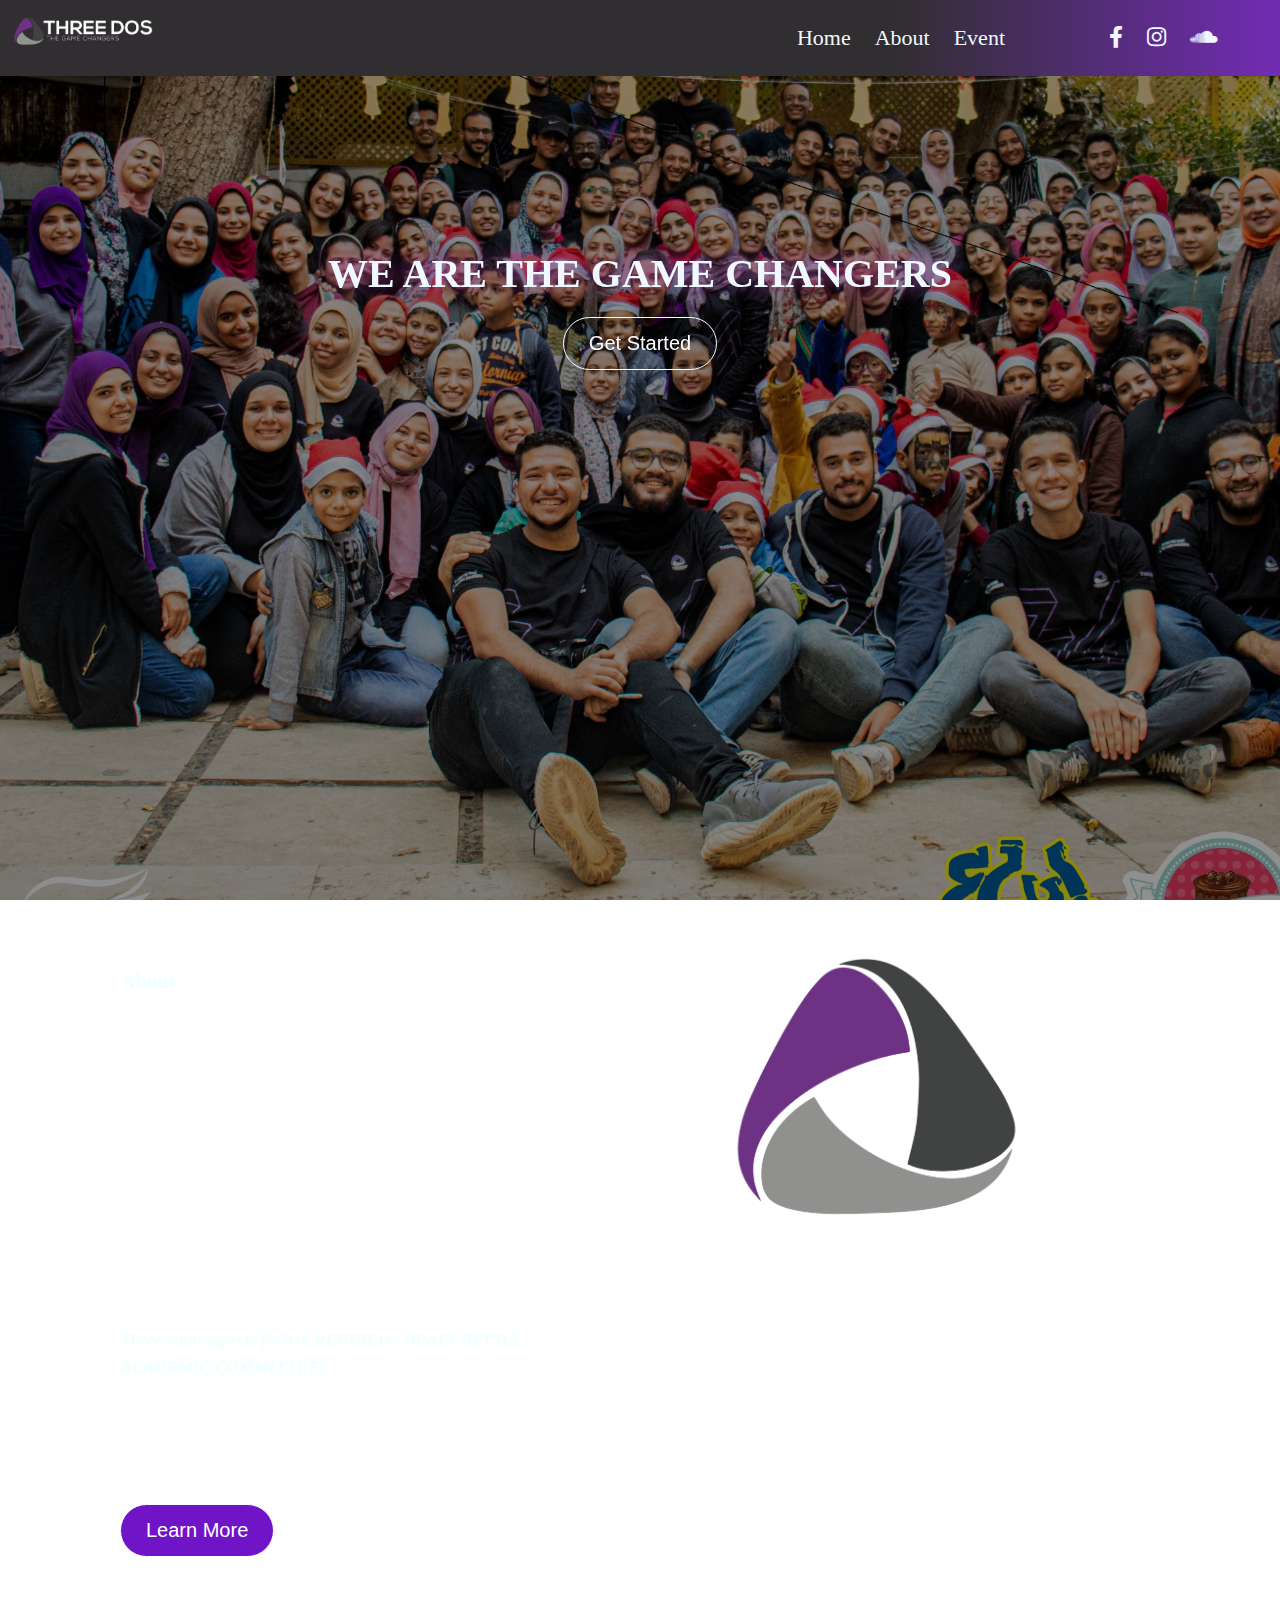
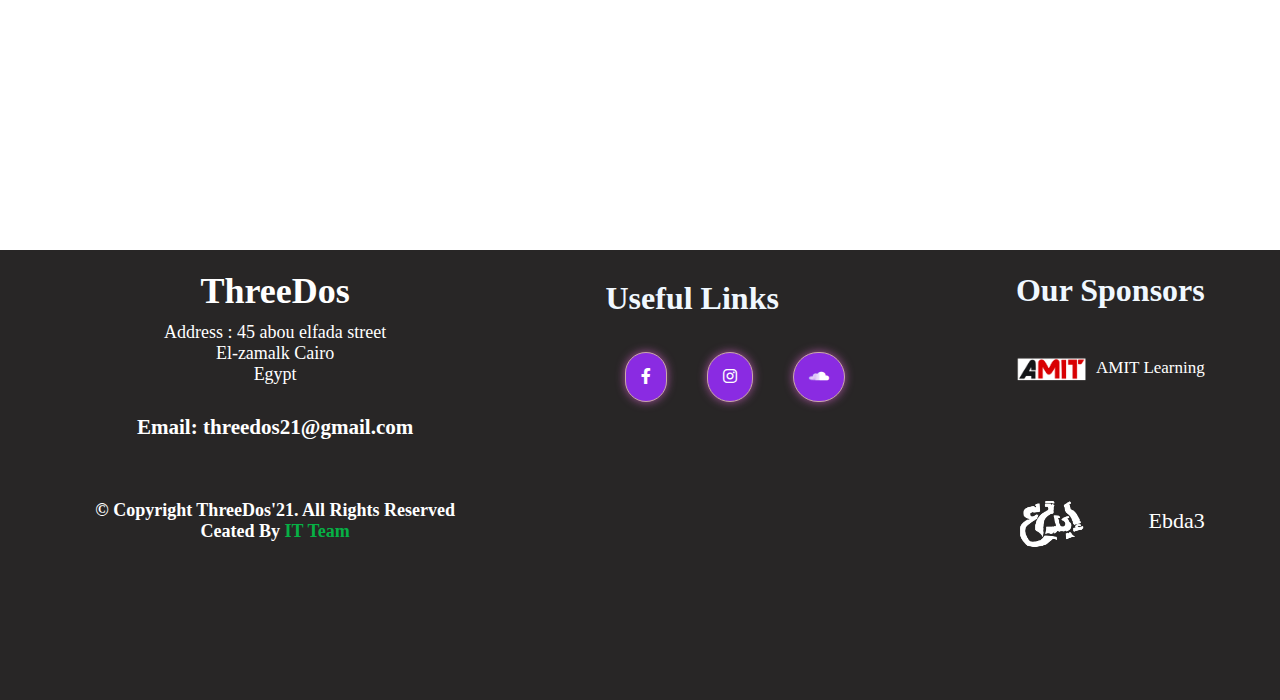
<file: index.html>
<!DOCTYPE html>
<html lang="en">

<head>
    <meta charset="UTF-8">
    <meta name="viewport" content="width=device-width, initial-scale=1.0">
    <link rel="stylesheet" href="./css/main.css">
    <link rel="stylesheet" href="./css/all.min.css">
    <link rel="icon" href="./img/amit.png">
    <title>Threedos</title>
</head>

<body>
    <div class="home">
        <div class="all">
           
            <div class="navbar">
                <li class="logo"><img src="./img/download (2).png" alt=""> </li>
                <div class="tegller">
                    <i class="fa-solid fa-bars"></i>
                </div>
                <ul id="nav1">

                    <li><a href="#text">Home</a> </li>
                    <li><a href="./main.html">About</a></li>
                    <li><a href="#">Event</a></li>


                </ul>
                <ul id="nav2">
                    <li id="a2"><a href="https://www.facebook.com/ThreeDOS.BIS"><i class="fa-brands fa-facebook-f"></i></a> </li>
                    <li id="a1"> <a href="https://www.instagram.com/three_dos/"><i class="fa-brands fa-instagram"></i></a></li>
                    <li id="a3"> <a href="https://soundcloud.com/threedos-podcast"><i class="fa-brands fa-soundcloud"></i></a></li>
                </ul>
            </div>
            <div id="text">
                <h1> WE ARE THE GAME CHANGERS</h1>
                <button>Get Started </button>
            </div>
        </div>
    </div>
    
    <div class="home2">
        <div class="all2">
           <h5>About
           </h5> 
            <h1>ABOUT US</h1>
            <p>ThreeDOS is a student's not-for-profit organization launched from the faculty of commerce and business
                administration BIS department, Helwan university, which is focusing on three main aspects by which we
                believe that we can create a generation that will carry on his shoulder the renaissance of this country
                to put it in the place it deserves and lead the developed community..</p>
                <span>Three main aspects (SOUL REBUILD - BRAIN REFILL _ ACADEMIC COMMITTEE)</span>
                <ul> 
                    <li> SOUL REBUILD </li>
                       <li> BRAIN REFILL </li>
                     <li>  ACADEMIC COMMITTEE</li>
                </ul>
                <button> <a href=".//main.html">Learn More </a></button>
        </div>
        <div class="homeimg"> <img src="./img/download.png" alt=""></div>


    </div>
    
    <div class="home3">
       
        <div class="s1">
<h1>ThreeDos</h1>
<p>Address : 45 abou elfada street <br>
    El-zamalk Cairo <br>
    Egypt</p>
    <h3>Email: threedos21@gmail.com</h3>
    <h4> © Copyright ThreeDos'21. All Rights Reserved <br>
        Ceated By <span> IT Team</span>
        </h4>
        </div>
        <div class="s2"> 
            <h1>Useful Links</h1>
            <ul>
            <li ><a href="https://www.facebook.com/ThreeDOS.BIS"><i class="fa-brands fa-facebook-f"></i></a> </li>
            <li > <a href="https://www.instagram.com/three_dos/"><i class="fa-brands fa-instagram"></i></a></li>
            <li > <a href="https://soundcloud.com/threedos-podcast"><i class="fa-brands fa-soundcloud"></i></a></li>

        </ul>
        </div>
        <div class="s3">
            <h1>Our Sponsors</h1>
             <img src="./img/amit.png" alt="">
             <p>AMIT Learning</p>
             <img src="./img/download (3).png" alt="">
             <p id="d1">Ebda3</p>
        </div>

      
   
</div>
</body>

</html>
</file>
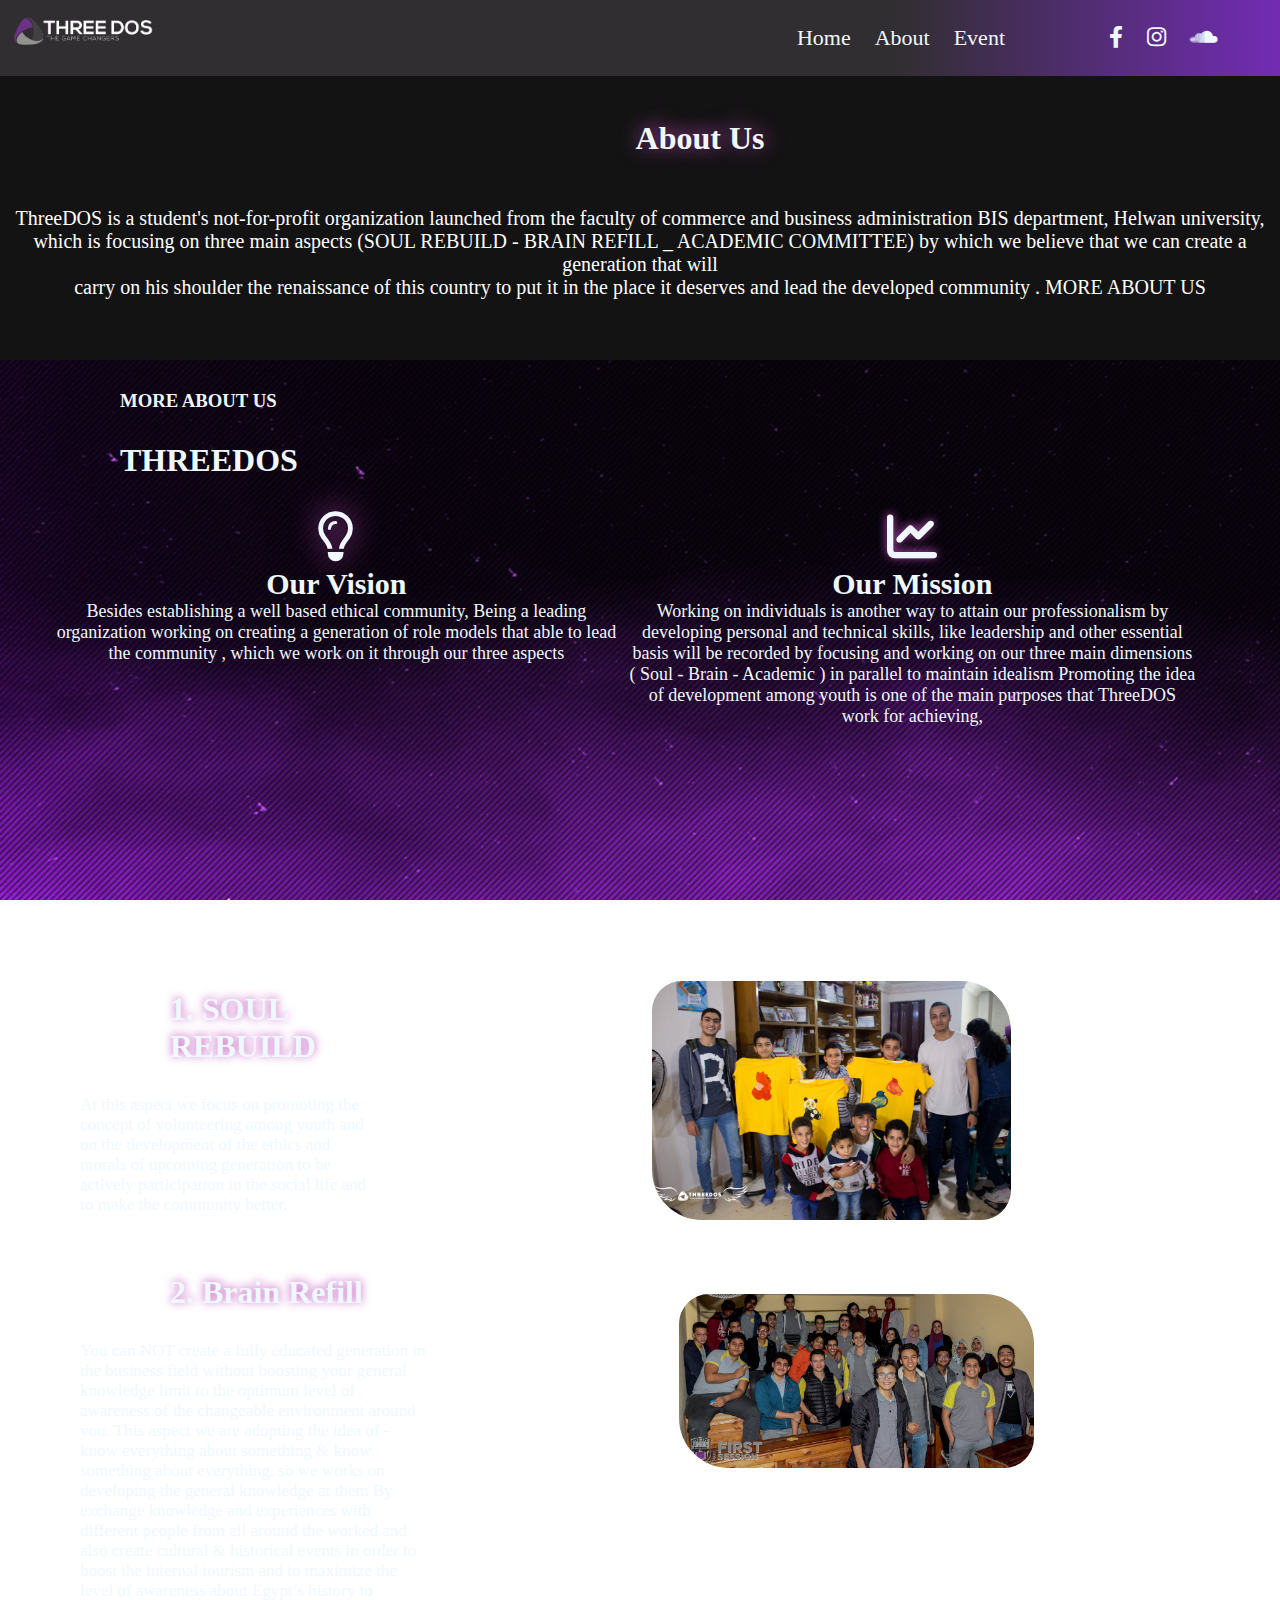
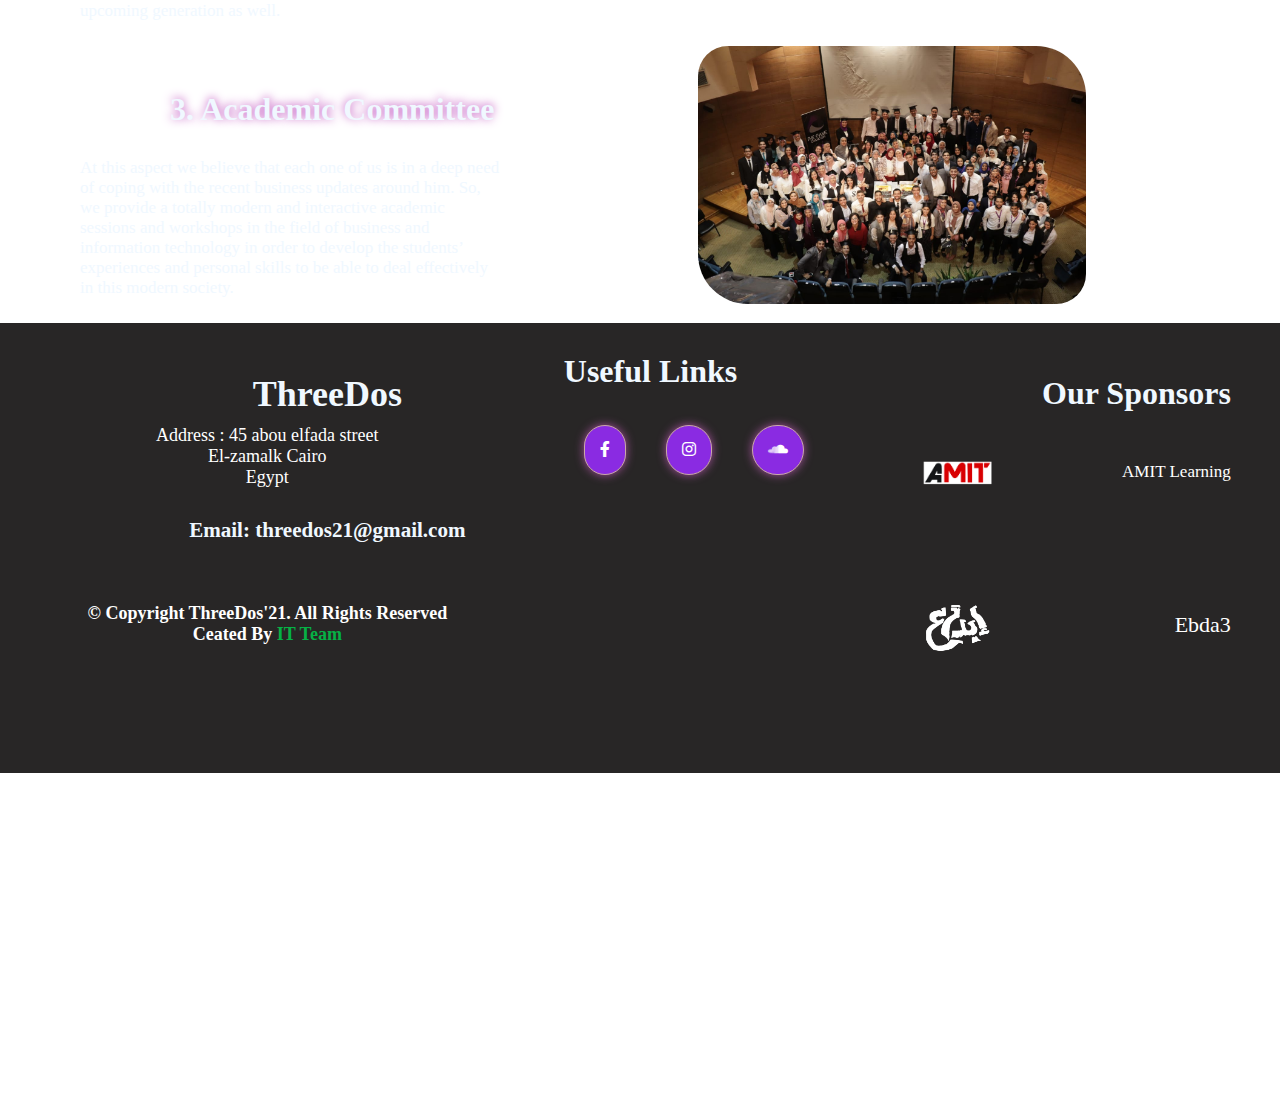
<file: main.html>
<!DOCTYPE html>
<html lang="en">

<head>
    <meta charset="UTF-8">
    <meta name="viewport" content="width=device-width, initial-scale=1.0">
    <title>Document</title>
    <link rel="stylesheet" href="./css/main.css">
    <link rel="stylesheet" href="./css/all.min.css">
</head>

<body>
    <div class="about1">

        <div class="navbar1">
            <li class="logo"><img src="./img/download (2).png" alt=""> </li>
            <div class="tegller">
                <i class="fa-solid fa-bars"></i>
            </div>
            <ul id="nav1">

                <li><a href="./index.html">Home</a> </li>
                <li><a href="./main.html">About</a></li>
                <li><a href="#">Event</a></li>


            </ul>
            <ul id="nav2">
                <li id="a2"><a href="https://www.facebook.com/ThreeDOS.BIS"><i class="fa-brands fa-facebook-f"></i></a> </li>
                <li id="a1"> <a href="https://www.instagram.com/three_dos/"><i class="fa-brands fa-instagram"></i></a></li>
                <li id="a3"> <a href="https://soundcloud.com/threedos-podcast"><i class="fa-brands fa-soundcloud"></i></a></li>
            </ul>
        </div>
        <div class="about2">
            
            <h1>About Us</h1>
            <p>ThreeDOS is a student's not-for-profit organization launched from the faculty of commerce and business
                administration BIS department, Helwan university,<br> which is focusing on three main aspects (SOUL
                REBUILD
                - BRAIN REFILL _ ACADEMIC COMMITTEE) by which we believe that we can create a generation that will <br>
                carry
                on his shoulder the renaissance of this country to put it in the place it deserves and lead the
                developed community .

                MORE ABOUT US</p>
        </div>

        <h3> MORE ABOUT US </h3>
        <h1> THREEDOS</h1>
        <div class="about3">
            <div class="a1">
                <i _ngcontent-syh-c19="" class="far fa-lightbulb"></i>
                <h4>Our Vision</h4>
                <p> Besides establishing a well based ethical community, Being a leading <br>
                    organization working on creating a
                    generation of role models that able to lead <br> the community , which we work on it through our
                    three
                    aspects
                </p>
            </div>
            <div class="a2"> <i _ngcontent-syh-c19="" class="fas fa-chart-line"></i>
                <h4>Our Mission </h4>
                <p> Working on individuals is another way to attain our professionalism by <br>developing personal and
                    technical skills, like leadership and other essential <br> basis will be recorded by focusing and
                    working
                    on our three main dimensions <br> ( Soul - Brain - Academic ) in parallel to maintain idealism
                    Promoting
                    the idea <br>of development among youth is one of the main purposes that ThreeDOS <br>work for
                    achieving,
                </p>
            </div>
        </div>
        <div class="about4">
            <div id="s1">
                
                <div id="z5">
                <h1>1. SOUL REBUILD</h1>
                <p> At this aspect we focus on promoting the concept of volunteering among youth and on the  development
                    of
                    the ethics and morals of upcoming generation to be actively participation in the social life and to
                    make
                    the community better.</p>
                </div>
                <div id="z6">
                    <img src="./img/soul.jpg" alt=""></div>
            </div>
            <div id="s2">
                <div id="z3">
                <h1>2. Brain Refill</h1>
                <p>
                    You can NOT create a fully educated generation in the business field without boosting your general
                    knowledge limit to the optimum level of awareness of the changeable environment around you. This
                    aspect we are adopting the idea of - know everything about something & know something about
                    everything. so we works on developing the general knowledge at them By exchange knowledge and
                    experiences with different people from all around the worked and also create cultural & historical
                    events in order to boost the internal tourism and to maximize the level of awareness about Egypt’s
                    history to upcoming generation as well.</p>
                </div>
                <div id="z4">
                    <img src="./img/brin.jpg" alt="">
                </div>
            </div>
            <div id="s3">
                <div id="z1">
                <h1> 3. Academic Committee</h1>
                <p>
                    At this aspect we believe that each one of us is in a deep need of coping with the recent business
                    updates around him. So, we provide a totally modern and interactive academic sessions and workshops
                    in the field of business and information technology in order to develop the students’ experiences
                    and personal skills to be able to deal effectively in this modern society.</p></div>
                    <div id="z2">
                    <img src="./img/AC.jpg" alt=""></div>
            </div>
            <div class="about5">
       
                <div class="s1">
        <h1>ThreeDos</h1>
        <p>Address : 45 abou elfada street <br>
            El-zamalk Cairo <br>
            Egypt</p>
            <h3>Email: threedos21@gmail.com</h3>
            <h4> © Copyright ThreeDos'21. All Rights Reserved <br>
                Ceated By <span> IT Team</span>
                </h4>
                </div>
                <div class="s2"> 
                    <h1>Useful Links</h1>
                    <ul>
                    <li ><a href="https://www.facebook.com/ThreeDOS.BIS"><i class="fa-brands fa-facebook-f"></i></a> </li>
                    <li > <a href="https://www.instagram.com/three_dos/"><i class="fa-brands fa-instagram"></i></a></li>
                    <li > <a href="https://soundcloud.com/threedos-podcast"><i class="fa-brands fa-soundcloud"></i></a></li>
        
                </ul>
                </div>
                <div class="s3">
                    <h1>Our Sponsors</h1>
                     <img src="./img/amit.png" alt="">
                     <p>AMIT Learning</p>
                     <img src="./img/download (3).png" alt="">
                     <p id="d1">Ebda3</p>
                </div>
        
              
           
        </div>
        </div>
    </div>
</body>

</html>
</file>
<file: css/main.css>
* {
    padding: 0px;
    margin: 0px;
}

.home {
    width: 100%;
    height: 100vh;
    background-image: url(../img/bbbbbb.jpg);
    background-size: cover;
    overflow: auto;
    background-attachment: fixed;

}

.home .all {
    width: 100%;
    height: 100%;
    background-color: rgba(0, 0, 0, 0.437);
}

.home .all #text {
    text-align: center;
    color: aliceblue;
    position: relative;
    top: 250px;

}

.home .all #text h1 {
    font-size: 40px;
    margin-bottom: 20px;
    font-weight: 900;
    text-shadow: 0px -2px 20px rgb(191, 79, 189);

}

.home .all #text button {
    padding: 14px 25px;
    font-size: 20px;
    border-radius: 50px 50px;
    background-color: rgba(0, 0, 0, 0.023);
    border: 1px solid white;
    color: white;

}

.home .all #text button:hover {
    color: aliceblue;
    transition: 0.3s;
    background-color: rgb(64, 31, 95);
    border: 1px solid black;
}

.navbar #nav1 {
    list-style-type: none;
    display: flex;
    margin: 10px 30px;
    color: azure;
    font-size: 25px;

}

.navbar #nav1 li {
    list-style-type: none;
    display: flex;
    margin: 10px 7px;
    color: azure;
    font-size: 22px;
    padding: 5px;

}





.home .navbar a {
    text-decoration: none;
    transition: 0.5s;
    color: aliceblue;

}

.home .navbar a:hover {

    transition: 0.5s;
    color: white;

}

.navbar #nav2 li {
    list-style-type: none;
    display: flex;
    margin: 10px 7px;
    padding: 5px;
    font-size: 22px;

}

.navbar #nav2 {
    list-style-type: none;
    display: flex;
    margin: 10px 50px;
}

.navbar #nav2 #a1:hover {
    transform: rotate(7200deg);
    transition: 2s;

}

.navbar #nav2 #a2:hover {
    transform: rotate(360deg);
    transition: 1s;

}

.navbar #nav2 #a3:hover {
    transform: rotate(360deg);
    transition: 1s;

}

.navbar .logo>img {
    width: 20%;
    height: auto;
    list-style-type: none;
    margin: 10px 3px;
    padding: 5px;
}

.navbar .logo {

    list-style-type: none;
}

.navbar {
    background-color: black;
    display: flex;
    background-image: linear-gradient(to right, rgb(49, 46, 49)70%, rgb(114, 44, 180));
    position: fixed;

}

body {
    height: auto;
}

.home2 {
    width: 100%;
    height: 100vh;
    background-image: url(../img/background.jpg);
    background-size: cover;
    overflow: auto;
    padding-top: 50px;
    display: flex;
    background-attachment: fixed;

}

.home2 .homeimg img {
    width: 50%;
    padding-left: 90px;


}

.home2 .all2 {
    padding-left: 100px;
    margin: 20px;
    font-size: 25px;
    color: white;
    font-weight: 900;

}

.home2 .all2 h1 {
    padding-bottom: 10px;

}

.home2 .all2 h5 {
    padding-bottom: 10px;
    color: azure;


}

.home2 .all2 span {
    padding-top: 10px;

    color: azure;
    font-size: 17px;
    font-style: italic;


}

.home2 .all2 ul li {
    list-style-type: square;
    padding-bottom: 7px;
}

.home2 .all2 button {
    padding-top: 20px;
    margin-top: 20px;
    padding: 14px 25px;
    font-size: 20px;
    border-radius: 50px 50px;
    cursor: pointer;
    background-color: rgb(112, 20, 199);
    border: 1px solid white;
    color: white;


}

.home2 .all2 button a {
    text-decoration: none;
    color: white;


}

.home3 {
    background-color: rgb(40, 38, 38);
    width: 100%;
    display: flex;
    justify-content: space-around;
    height: 50vh;
}

.home3 .s2 ul {
    display: flex;

}

.home3 .s2 ul li {
    list-style-type: none;

}

.home3 .s1 {
    margin-left: 20px;

    margin-top: 20px;
    text-align: center;
    color: white;
    font-size: 18px;

}

.home3 .s1 h1 {
    margin-bottom: 10px;

}

.home3 .s1 h3 {
    margin-top: 30px;

}

.home3 .s1 h4 {
    margin-top: 60px;

}

.home3 .s1 h4 span {
    color: rgb(6, 177, 69);

}

.home3 .s2 {
    margin: 15px 0px;

    color: aliceblue
}

.home3 .s2 h1 {
    margin: 15px 0px;

    color: aliceblue
}

.home3 .s2 ul li {
    margin: 20px;
    padding: 15px;
    background-color: blueviolet;
    border-radius: 50px 50px;
    border: 1px solid rgb(202, 168, 168);
    box-shadow: 0px 0px 10px 0px rgba(241, 110, 228, 0.618);

}

.home3 .s2 ul li a {
    color: white;

}

.home3 .s3 {
    margin: 22px 0px;
}

.home3 .s3 h1 {
    margin-bottom: 20px;
    color: aliceblue;
}

.home3 .s3 img {
    width: 70px;
    display: block;
    /* padding: 30px 0px; */
    margin: 40px 0px;
}

.home3 .s3 p {
    text-align: right;
    color: white;
    font-size: 17px;
    margin-left: 10px;
    position: relative;
    bottom: 70px;

}

.home3 .s3 #d1 {
    font-size: 22px;
    position: relative;
    bottom: 90px;

}

/* !!!!!!! */
.about1 {
    width: 100%;
    height: 100vh;

    background-size: cover;
    overflow: auto;
    background-attachment: fixed;
}

.about1 .about2 {
    width: 100%;
    height: 100%;
    background-color: rgba(0, 0, 0, 0.437);
}

.navbar1 #nav1 {
    list-style-type: none;
    display: flex;
    margin: 10px 30px;
    color: azure;
    font-size: 25px;

}

.navbar1 #nav1 li {
    list-style-type: none;
    display: flex;
    margin: 10px 7px;
    color: azure;
    font-size: 22px;
    padding: 5px;

}





.about1 .navbar1 a {
    text-decoration: none;
    transition: 0.5s;
    color: aliceblue;

}

.about1 .navbar1 a:hover {

    transition: 0.5s;
    color: white;

}

.navbar1 #nav2 li {
    list-style-type: none;
    display: flex;
    margin: 10px 7px;
    padding: 5px;
    font-size: 22px;

}

.navbar1 #nav2 {
    list-style-type: none;
    display: flex;
    margin: 10px 50px;
}

.navbar1 #nav2 #a1:hover {
    transform: rotate(7200deg);
    transition: 2s;

}

.navbar1 #nav2 #a2:hover {
    transform: rotate(360deg);
    transition: 1s;

}

.navbar1 #nav2 #a3:hover {
    transform: rotate(360deg);
    transition: 1s;

}

.navbar1 .logo>img {
    width: 20%;
    height: auto;
    list-style-type: none;
    margin: 10px 3px;
    padding: 5px;
}

.navbar1 .logo {

    list-style-type: none;
}

.navbar1 {
    background-color: black;
    display: flex;
    background-image: linear-gradient(to right, rgb(49, 46, 49)70%, rgb(114, 44, 180));
    position: fixed;

}

.about1 {
    width: 100%;
    height: 300vh;
    background-image: url(../img/background.jpg);

    background-size: cover;
    background-attachment: fixed;
}

.about1 .about2 {
    margin-top: 40px;
    padding-top: 50px;
    color: white;
    width: 100%;
    height: 30vh;
    text-align: center;
    background-color: rgb(19, 19, 19);
}

.about1 .about2 h1 {
    padding-bottom: 20px;
    text-shadow: 0px -2px 20px rgb(191, 79, 189);

}

.about1 .about2 p {
    font-size: 20px;
}

.about1 .about3 {
    width: 90%;
    height: 48vh;
    margin: 20px 50px;
    color: white;
    display: flex;
    justify-content: space-around;

}

.about1 h1 {
    color: aliceblue;
    margin: 30px 0px;
    margin-left: 120px;

}

.about1 h3 {
    color: aliceblue;
    margin: 30px 0px;
    margin-left: 120px;

}

.about1 .a1 {
    text-align: center;
    color: aliceblue;
    text-shadow: 0px -2px 30px rgb(191, 79, 189);
    font-size: 50px;

}

.about1 .a1 p {
    text-align: center;
    font-size: 18px;
    color: aliceblue;
    text-shadow: none;
}

.about1 .a1 h4 {

    text-align: center;
    font-size: 30px;
    color: aliceblue;
    text-shadow: none;
}

.about1 .a2 {
    color: aliceblue;
    text-shadow: 0px -1px 10px rgb(191, 79, 189);
    font-size: 50px;
}

.about1 .a2 {
    text-align: center;
    color: aliceblue;
    text-shadow: 0px -1px 10px rgb(191, 79, 189);
    font-size: 50px;

}

.about1 .a2 p {
    text-align: center;
    font-size: 18px;
    color: aliceblue;
    text-shadow: none;
}

.about1 .a2 h4 {

    text-align: center;
    font-size: 30px;
    color: aliceblue;
    text-shadow: none;
}

.about1 .a2 {
    color: aliceblue;
    text-shadow: 0px -1px 10px rgb(191, 79, 189);
    font-size: 50px;
}

.about1 .about4 {
    width: 100%;
    height: 100vh;
    display: block;


}

.about1 .about4 #s1 {
    width: 100%;
    display: flex;
    text-align: center;
}

.about1 .about4 #s1 #z5 h1 {
    text-shadow: 0px -1px 10px rgb(191, 79, 189);

}

.about1 .about4 #s2 #z3 h1 {
    text-shadow: 0px -1px 10px rgb(191, 79, 189);

}

.about1 .about4 #s3 #z1 h1 {
    text-shadow: 0px -1px 10px rgb(191, 79, 189);

}

.about1 .about4 #s1 #z5 {
    margin-left: 50px;
    text-align: left;
    color: aliceblue;
}

.about1 .about4 #s1 #z5 p {
    margin: 10px 5px;
    margin-left: 30px;
    text-align: left;
    font-family: Georgia, 'Times New Roman', Times, serif;
    font-size: 17px;
}

.about1 .about4 #s1 #z6 img {
    width: 40%;
    border-radius: 30px 50px;
    margin: 20px 10px;


}

.about1 .about4 #s1 #z5 {
    width: 60%;

}

.about1 .about4 #s2 {
    width: 100%;
    display: flex;
    text-align: center;
}

.about1 .about4 #s2 #z3 {
    margin-left: 50px;
    text-align: left;
    color: aliceblue;
}

.about1 .about4 #s2 #z3 p {
    margin: 10px 5px;
    margin-left: 30px;
    text-align: left;
    font-size: 17px;
    font-family: Georgia, 'Times New Roman', Times, serif;
}

.about1 .about4 #s2 #z3 {
    width: 80%;
}

.about1 .about4 #s2 #z4 img {
    width: 42%;
    border-radius: 30px 50px;
    margin: 50px 8px;

}

.about1 .about4 #s3 {
    width: 100%;
    display: flex;
    text-align: center;

}

.about1 .about4 #s3 #z1 {
    margin-left: 50px;
    margin-top: 30px;
    text-align: left;
    color: aliceblue;
}

.about1 .about4 #s3 #z1 p {
    margin: 10px 5px;
    margin-left: 30px;
    text-align: left;
    font-size: 17px;
    font-family: Georgia, 'Times New Roman', Times, serif;
}

.about1 .about4 #s3 #z2 img {
    width: 50%;
    margin: 15px 15px;
    border-radius: 30px 50px;

}

.about1 .about4 #s3 #z1 {
    width: 60%;

}

.about5 {
    background-color: rgb(40, 38, 38);
    width: 100%;
    display: flex;
    justify-content: space-around;
    height: 50vh;

}

.about5 .s2 ul {
    display: flex;

}

.about5 .s2 ul li {
    list-style-type: none;

}

.about5 .s1 {
    margin-left: 20px;

    margin-top: 20px;
    text-align: center;
    color: white;
    font-size: 18px;

}

.about5 .s1 h1 {
    margin-bottom: 10px;

}

.about5 .s1 h3 {
    margin-top: 30px;

}

.about5 .s1 h4 {
    margin-top: 60px;

}

.about5 .s1 h4 span {
    color: rgb(6, 177, 69);

}

.about5 .s2 {
    margin: 15px 0px;

    color: aliceblue
}

.about5 .s2 h1 {
    margin: 15px 0px;

    color: aliceblue
}

.about5 .s2 ul li {
    margin: 20px;
    padding: 15px;
    background-color: blueviolet;
    border-radius: 50px 50px;
    border: 1px solid rgb(202, 168, 168);
    box-shadow: 0px 0px 10px 0px rgba(241, 110, 228, 0.618);

}

.about5 .s2 ul li a {
    color: white;

}

.about5 .s3 {
    margin: 22px 0px;
}

.about5 .s3 h1 {
    margin-bottom: 20px;
    color: aliceblue;
}

.about5 .s3 img {
    width: 70px;
    display: block;
    /* padding: 30px 0px; */
    margin: 40px 0px;
}

.about5 .s3 p {
    text-align: right;
    color: white;
    font-size: 17px;
    margin-left: 10px;
    position: relative;
    bottom: 70px;

}

.about5 .s3 #d1 {
    font-size: 22px;
    position: relative;
    bottom: 90px;

}

.home .all .navbar .tegller {
    display: none;
}

.about1 .navbar1 .tegller {
    display: none;
}

@media screen and (max-width : 740px) {
    .home .all .navbar #nav1 {
        display: none;
    }

  

    .home .all .navbar #nav2 {
        display: none;
    }

    .about1 .navbar1 #nav2 {
        display: none;
    }


    .home .all .navbar {

        display: inline;

    }

    


    .home .all .navbar .tegller {
        display: block;
        margin: 40px 30px;

    }

    .home .all .navbar {
        text-align: center;
        display: flex;

    }
    .about1 .navbar1 {

        display: inline;

    }
    .about1 .navbar1 #nav1 {
        display: none;
    }
    
    .about1 .navbar1 .tegller {
        display: block;
        margin: 40px 30px;

    }

    .about1 .navbar1 {
        text-align: center;
        display: flex;

    }
    .about1 .navbar1 .tegller {
        color: aliceblue;
        font-size: 35px;
        text-align: right;
        margin-left: 40%;


    }
    .about1 .navbar1 .logo {
        color: aliceblue;
        font-size: 35px;

        text-align: left;
        margin-top: 25px;
        /* margin:40px  ; */

    }
    .about1 .navbar1 .logo img {

        width: 150px;
    }
    .about1 .navbar1 {
        width: 100%;
        height: 100px;

    }

    .home .all .navbar .tegller {
        color: aliceblue;
        font-size: 35px;
        text-align: right;
        margin-left: 40%;


    }

    .home .all .navbar .logo {
        color: aliceblue;
        font-size: 35px;

        text-align: left;
        margin-top: 25px;
        /* margin:40px  ; */

    }
   

    .home .all .navbar .logo img {

        width: 150px;
    }


    .home .all .navbar {
        width: 100%;
        height: 100px;

    }
  

    body {
        padding: 0px;
        margin: 0px;

    }

    .home {
        width: 100%;
        height: 100vh;
        background-attachment: fixed;
        background-image: url(../img/bbbbbb.jpg);

    }

    .home2 {
        display: flex;


    }

    .home .all #text h1 {
        font-size: 30px;

    }

    .home .all #text button {
        font-size: 15px;

    }

    .home2 .all2 {
        text-align: center;
        width: 40%;

    }

    .home2 .all2 h5 {
        font-size: 25px;

    }

    .home2 .all2 h1 {
        font-size: 40px;

    }

    .home3 {
justify-content: space-around;
        /* flex-wrap: wrap; */
        display: flex;
        

    }

    .home3 .s1 {
    
text-align: left;
        font-size: 10px;

    }

    .home3 .s2 {
       
     padding-right: 20px;
        font-size: 10px;
        text-align: left;

    }

    .home3 .s2 h1 {
        margin-left: 20px;


    }
   
    .home3 .s2 ul li {
        width:1px;
        padding-right: 20px;
        font-size: 10px;
        border-radius: 10px 10px;
        text-align: center;

    }

    .home3 .s3 {
     
display: none;
        font-size: 10px;

    }
    .home3 .s3 h1{
                   
        font-size: 17px;
         
        }
        .home3 .s3 p{
                   padding-top: 15px;
            font-size:10px;
          
            padding-left: 20px;
            text-align: right;
            }
            .home3 .s3 #d1{
               
         font-size:10px;
       margin-right: 13px;
          
         }
        .home3 .s3 img{
                 
         width: 34px;
      
        
             
            }
             
            .home2{
               display: block;
               width: 100%;
               height: 110vh;
                
            }
            .home2 .all2{
             width: 80%;
             text-align: left;
             font-size: 13px;
             padding-top: 200px;
           padding-left: 40px;

                 
             }
             .home2 .all2 button{
                width: 40%;
                height: 35px;
                font-size: 10px;
                text-align: center;
               
             
              
   
                    
                }
            .home2 .homeimg img{
               
                width: 30%;
                position: relative;
                bottom: 540px;
                padding-right: 30px;
                
               
                
            }
            .about2{
                width: 100%;
                height: 40px;
                font-size: smaller;
            }
            .about2>p{
                font-size: 10px;
             font-family:none;
              text-align:left;

            }
          
}
</file>
